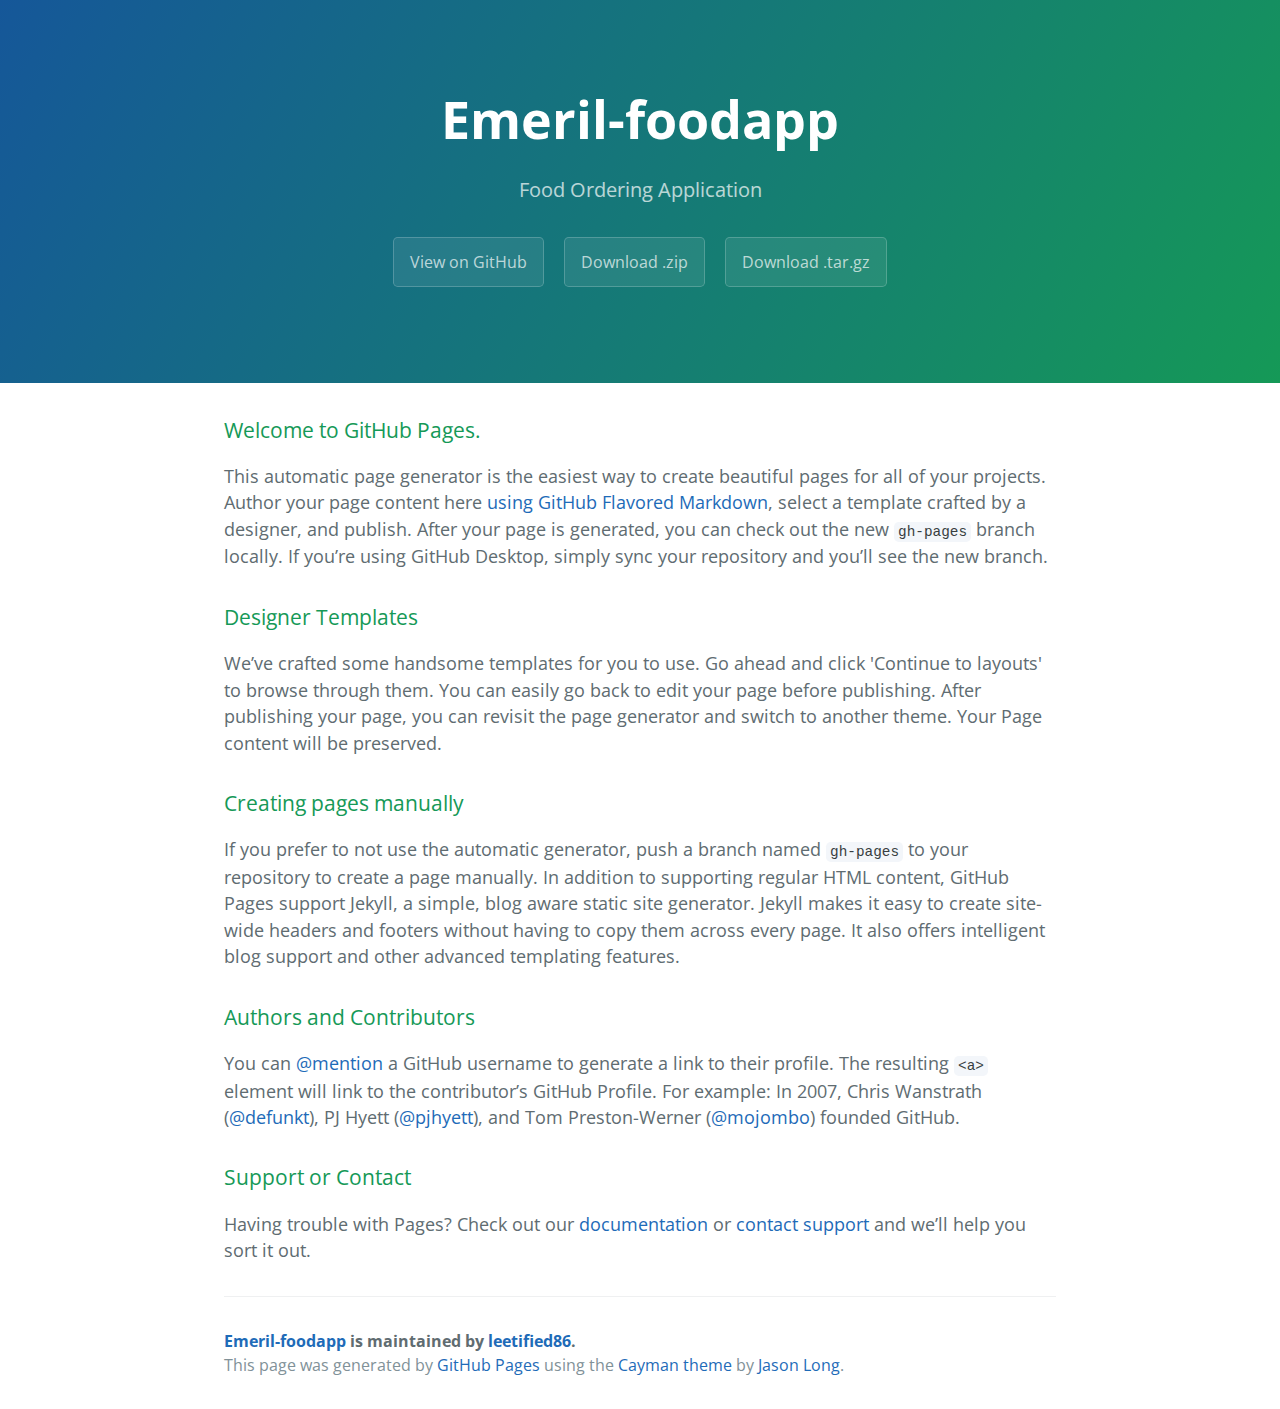
<file: index.html>
<!DOCTYPE html>
<html lang="en-us">
  <head>
    <meta charset="UTF-8">
    <title>Emeril-foodapp by leetified86</title>
    <meta name="viewport" content="width=device-width, initial-scale=1">
    <link rel="stylesheet" type="text/css" href="stylesheets/normalize.css" media="screen">
    <link href='https://fonts.googleapis.com/css?family=Open+Sans:400,700' rel='stylesheet' type='text/css'>
    <link rel="stylesheet" type="text/css" href="stylesheets/stylesheet.css" media="screen">
    <link rel="stylesheet" type="text/css" href="stylesheets/github-light.css" media="screen">
  </head>
  <body>
    <section class="page-header">
      <h1 class="project-name">Emeril-foodapp</h1>
      <h2 class="project-tagline">Food Ordering Application</h2>
      <a href="https://github.com/leetified86/Emeril-FoodApp" class="btn">View on GitHub</a>
      <a href="https://github.com/leetified86/Emeril-FoodApp/zipball/master" class="btn">Download .zip</a>
      <a href="https://github.com/leetified86/Emeril-FoodApp/tarball/master" class="btn">Download .tar.gz</a>
    </section>

    <section class="main-content">
      <h3>
<a id="welcome-to-github-pages" class="anchor" href="#welcome-to-github-pages" aria-hidden="true"><span aria-hidden="true" class="octicon octicon-link"></span></a>Welcome to GitHub Pages.</h3>

<p>This automatic page generator is the easiest way to create beautiful pages for all of your projects. Author your page content here <a href="https://guides.github.com/features/mastering-markdown/">using GitHub Flavored Markdown</a>, select a template crafted by a designer, and publish. After your page is generated, you can check out the new <code>gh-pages</code> branch locally. If you’re using GitHub Desktop, simply sync your repository and you’ll see the new branch.</p>

<h3>
<a id="designer-templates" class="anchor" href="#designer-templates" aria-hidden="true"><span aria-hidden="true" class="octicon octicon-link"></span></a>Designer Templates</h3>

<p>We’ve crafted some handsome templates for you to use. Go ahead and click 'Continue to layouts' to browse through them. You can easily go back to edit your page before publishing. After publishing your page, you can revisit the page generator and switch to another theme. Your Page content will be preserved.</p>

<h3>
<a id="creating-pages-manually" class="anchor" href="#creating-pages-manually" aria-hidden="true"><span aria-hidden="true" class="octicon octicon-link"></span></a>Creating pages manually</h3>

<p>If you prefer to not use the automatic generator, push a branch named <code>gh-pages</code> to your repository to create a page manually. In addition to supporting regular HTML content, GitHub Pages support Jekyll, a simple, blog aware static site generator. Jekyll makes it easy to create site-wide headers and footers without having to copy them across every page. It also offers intelligent blog support and other advanced templating features.</p>

<h3>
<a id="authors-and-contributors" class="anchor" href="#authors-and-contributors" aria-hidden="true"><span aria-hidden="true" class="octicon octicon-link"></span></a>Authors and Contributors</h3>

<p>You can <a href="https://help.github.com/articles/basic-writing-and-formatting-syntax/#mentioning-users-and-teams" class="user-mention">@mention</a> a GitHub username to generate a link to their profile. The resulting <code>&lt;a&gt;</code> element will link to the contributor’s GitHub Profile. For example: In 2007, Chris Wanstrath (<a href="https://github.com/defunkt" class="user-mention">@defunkt</a>), PJ Hyett (<a href="https://github.com/pjhyett" class="user-mention">@pjhyett</a>), and Tom Preston-Werner (<a href="https://github.com/mojombo" class="user-mention">@mojombo</a>) founded GitHub.</p>

<h3>
<a id="support-or-contact" class="anchor" href="#support-or-contact" aria-hidden="true"><span aria-hidden="true" class="octicon octicon-link"></span></a>Support or Contact</h3>

<p>Having trouble with Pages? Check out our <a href="https://help.github.com/pages">documentation</a> or <a href="https://github.com/contact">contact support</a> and we’ll help you sort it out.</p>

      <footer class="site-footer">
        <span class="site-footer-owner"><a href="https://github.com/leetified86/Emeril-FoodApp">Emeril-foodapp</a> is maintained by <a href="https://github.com/leetified86">leetified86</a>.</span>

        <span class="site-footer-credits">This page was generated by <a href="https://pages.github.com">GitHub Pages</a> using the <a href="https://github.com/jasonlong/cayman-theme">Cayman theme</a> by <a href="https://twitter.com/jasonlong">Jason Long</a>.</span>
      </footer>

    </section>

  
  </body>
</html>
</file>
<file: stylesheets/stylesheet.css>
* {
  box-sizing: border-box; }

body {
  padding: 0;
  margin: 0;
  font-family: "Open Sans", "Helvetica Neue", Helvetica, Arial, sans-serif;
  font-size: 16px;
  line-height: 1.5;
  color: #606c71; }

a {
  color: #1e6bb8;
  text-decoration: none; }
  a:hover {
    text-decoration: underline; }

.btn {
  display: inline-block;
  margin-bottom: 1rem;
  color: rgba(255, 255, 255, 0.7);
  background-color: rgba(255, 255, 255, 0.08);
  border-color: rgba(255, 255, 255, 0.2);
  border-style: solid;
  border-width: 1px;
  border-radius: 0.3rem;
  transition: color 0.2s, background-color 0.2s, border-color 0.2s; }
  .btn + .btn {
    margin-left: 1rem; }

.btn:hover {
  color: rgba(255, 255, 255, 0.8);
  text-decoration: none;
  background-color: rgba(255, 255, 255, 0.2);
  border-color: rgba(255, 255, 255, 0.3); }

@media screen and (min-width: 64em) {
  .btn {
    padding: 0.75rem 1rem; } }

@media screen and (min-width: 42em) and (max-width: 64em) {
  .btn {
    padding: 0.6rem 0.9rem;
    font-size: 0.9rem; } }

@media screen and (max-width: 42em) {
  .btn {
    display: block;
    width: 100%;
    padding: 0.75rem;
    font-size: 0.9rem; }
    .btn + .btn {
      margin-top: 1rem;
      margin-left: 0; } }

.page-header {
  color: #fff;
  text-align: center;
  background-color: #159957;
  background-image: linear-gradient(120deg, #155799, #159957); }

@media screen and (min-width: 64em) {
  .page-header {
    padding: 5rem 6rem; } }

@media screen and (min-width: 42em) and (max-width: 64em) {
  .page-header {
    padding: 3rem 4rem; } }

@media screen and (max-width: 42em) {
  .page-header {
    padding: 2rem 1rem; } }

.project-name {
  margin-top: 0;
  margin-bottom: 0.1rem; }

@media screen and (min-width: 64em) {
  .project-name {
    font-size: 3.25rem; } }

@media screen and (min-width: 42em) and (max-width: 64em) {
  .project-name {
    font-size: 2.25rem; } }

@media screen and (max-width: 42em) {
  .project-name {
    font-size: 1.75rem; } }

.project-tagline {
  margin-bottom: 2rem;
  font-weight: normal;
  opacity: 0.7; }

@media screen and (min-width: 64em) {
  .project-tagline {
    font-size: 1.25rem; } }

@media screen and (min-width: 42em) and (max-width: 64em) {
  .project-tagline {
    font-size: 1.15rem; } }

@media screen and (max-width: 42em) {
  .project-tagline {
    font-size: 1rem; } }

.main-content :first-child {
  margin-top: 0; }
.main-content img {
  max-width: 100%; }
.main-content h1, .main-content h2, .main-content h3, .main-content h4, .main-content h5, .main-content h6 {
  margin-top: 2rem;
  margin-bottom: 1rem;
  font-weight: normal;
  color: #159957; }
.main-content p {
  margin-bottom: 1em; }
.main-content code {
  padding: 2px 4px;
  font-family: Consolas, "Liberation Mono", Menlo, Courier, monospace;
  font-size: 0.9rem;
  color: #383e41;
  background-color: #f3f6fa;
  border-radius: 0.3rem; }
.main-content pre {
  padding: 0.8rem;
  margin-top: 0;
  margin-bottom: 1rem;
  font: 1rem Consolas, "Liberation Mono", Menlo, Courier, monospace;
  color: #567482;
  word-wrap: normal;
  background-color: #f3f6fa;
  border: solid 1px #dce6f0;
  border-radius: 0.3rem; }
  .main-content pre > code {
    padding: 0;
    margin: 0;
    font-size: 0.9rem;
    color: #567482;
    word-break: normal;
    white-space: pre;
    background: transparent;
    border: 0; }
.main-content .highlight {
  margin-bottom: 1rem; }
  .main-content .highlight pre {
    margin-bottom: 0;
    word-break: normal; }
.main-content .highlight pre, .main-content pre {
  padding: 0.8rem;
  overflow: auto;
  font-size: 0.9rem;
  line-height: 1.45;
  border-radius: 0.3rem; }
.main-content pre code, .main-content pre tt {
  display: inline;
  max-width: initial;
  padding: 0;
  margin: 0;
  overflow: initial;
  line-height: inherit;
  word-wrap: normal;
  background-color: transparent;
  border: 0; }
  .main-content pre code:before, .main-content pre code:after, .main-content pre tt:before, .main-content pre tt:after {
    content: normal; }
.main-content ul, .main-content ol {
  margin-top: 0; }
.main-content blockquote {
  padding: 0 1rem;
  margin-left: 0;
  color: #819198;
  border-left: 0.3rem solid #dce6f0; }
  .main-content blockquote > :first-child {
    margin-top: 0; }
  .main-content blockquote > :last-child {
    margin-bottom: 0; }
.main-content table {
  display: block;
  width: 100%;
  overflow: auto;
  word-break: normal;
  word-break: keep-all; }
  .main-content table th {
    font-weight: bold; }
  .main-content table th, .main-content table td {
    padding: 0.5rem 1rem;
    border: 1px solid #e9ebec; }
.main-content dl {
  padding: 0; }
  .main-content dl dt {
    padding: 0;
    margin-top: 1rem;
    font-size: 1rem;
    font-weight: bold; }
  .main-content dl dd {
    padding: 0;
    margin-bottom: 1rem; }
.main-content hr {
  height: 2px;
  padding: 0;
  margin: 1rem 0;
  background-color: #eff0f1;
  border: 0; }

@media screen and (min-width: 64em) {
  .main-content {
    max-width: 64rem;
    padding: 2rem 6rem;
    margin: 0 auto;
    font-size: 1.1rem; } }

@media screen and (min-width: 42em) and (max-width: 64em) {
  .main-content {
    padding: 2rem 4rem;
    font-size: 1.1rem; } }

@media screen and (max-width: 42em) {
  .main-content {
    padding: 2rem 1rem;
    font-size: 1rem; } }

.site-footer {
  padding-top: 2rem;
  margin-top: 2rem;
  border-top: solid 1px #eff0f1; }

.site-footer-owner {
  display: block;
  font-weight: bold; }

.site-footer-credits {
  color: #819198; }

@media screen and (min-width: 64em) {
  .site-footer {
    font-size: 1rem; } }

@media screen and (min-width: 42em) and (max-width: 64em) {
  .site-footer {
    font-size: 1rem; } }

@media screen and (max-width: 42em) {
  .site-footer {
    font-size: 0.9rem; } }
</file>
<file: stylesheets/github-light.css>
/*
The MIT License (MIT)

Copyright (c) 2016 GitHub, Inc.

Permission is hereby granted, free of charge, to any person obtaining a copy
of this software and associated documentation files (the "Software"), to deal
in the Software without restriction, including without limitation the rights
to use, copy, modify, merge, publish, distribute, sublicense, and/or sell
copies of the Software, and to permit persons to whom the Software is
furnished to do so, subject to the following conditions:

The above copyright notice and this permission notice shall be included in all
copies or substantial portions of the Software.

THE SOFTWARE IS PROVIDED "AS IS", WITHOUT WARRANTY OF ANY KIND, EXPRESS OR
IMPLIED, INCLUDING BUT NOT LIMITED TO THE WARRANTIES OF MERCHANTABILITY,
FITNESS FOR A PARTICULAR PURPOSE AND NONINFRINGEMENT. IN NO EVENT SHALL THE
AUTHORS OR COPYRIGHT HOLDERS BE LIABLE FOR ANY CLAIM, DAMAGES OR OTHER
LIABILITY, WHETHER IN AN ACTION OF CONTRACT, TORT OR OTHERWISE, ARISING FROM,
OUT OF OR IN CONNECTION WITH THE SOFTWARE OR THE USE OR OTHER DEALINGS IN THE
SOFTWARE.

*/

.pl-c /* comment */ {
  color: #969896;
}

.pl-c1 /* constant, variable.other.constant, support, meta.property-name, support.constant, support.variable, meta.module-reference, markup.raw, meta.diff.header */,
.pl-s .pl-v /* string variable */ {
  color: #0086b3;
}

.pl-e /* entity */,
.pl-en /* entity.name */ {
  color: #795da3;
}

.pl-smi /* variable.parameter.function, storage.modifier.package, storage.modifier.import, storage.type.java, variable.other */,
.pl-s .pl-s1 /* string source */ {
  color: #333;
}

.pl-ent /* entity.name.tag */ {
  color: #63a35c;
}

.pl-k /* keyword, storage, storage.type */ {
  color: #a71d5d;
}

.pl-s /* string */,
.pl-pds /* punctuation.definition.string, string.regexp.character-class */,
.pl-s .pl-pse .pl-s1 /* string punctuation.section.embedded source */,
.pl-sr /* string.regexp */,
.pl-sr .pl-cce /* string.regexp constant.character.escape */,
.pl-sr .pl-sre /* string.regexp source.ruby.embedded */,
.pl-sr .pl-sra /* string.regexp string.regexp.arbitrary-repitition */ {
  color: #183691;
}

.pl-v /* variable */ {
  color: #ed6a43;
}

.pl-id /* invalid.deprecated */ {
  color: #b52a1d;
}

.pl-ii /* invalid.illegal */ {
  color: #f8f8f8;
  background-color: #b52a1d;
}

.pl-sr .pl-cce /* string.regexp constant.character.escape */ {
  font-weight: bold;
  color: #63a35c;
}

.pl-ml /* markup.list */ {
  color: #693a17;
}

.pl-mh /* markup.heading */,
.pl-mh .pl-en /* markup.heading entity.name */,
.pl-ms /* meta.separator */ {
  font-weight: bold;
  color: #1d3e81;
}

.pl-mq /* markup.quote */ {
  color: #008080;
}

.pl-mi /* markup.italic */ {
  font-style: italic;
  color: #333;
}

.pl-mb /* markup.bold */ {
  font-weight: bold;
  color: #333;
}

.pl-md /* markup.deleted, meta.diff.header.from-file */ {
  color: #bd2c00;
  background-color: #ffecec;
}

.pl-mi1 /* markup.inserted, meta.diff.header.to-file */ {
  color: #55a532;
  background-color: #eaffea;
}

.pl-mdr /* meta.diff.range */ {
  font-weight: bold;
  color: #795da3;
}

.pl-mo /* meta.output */ {
  color: #1d3e81;
}
</file>
